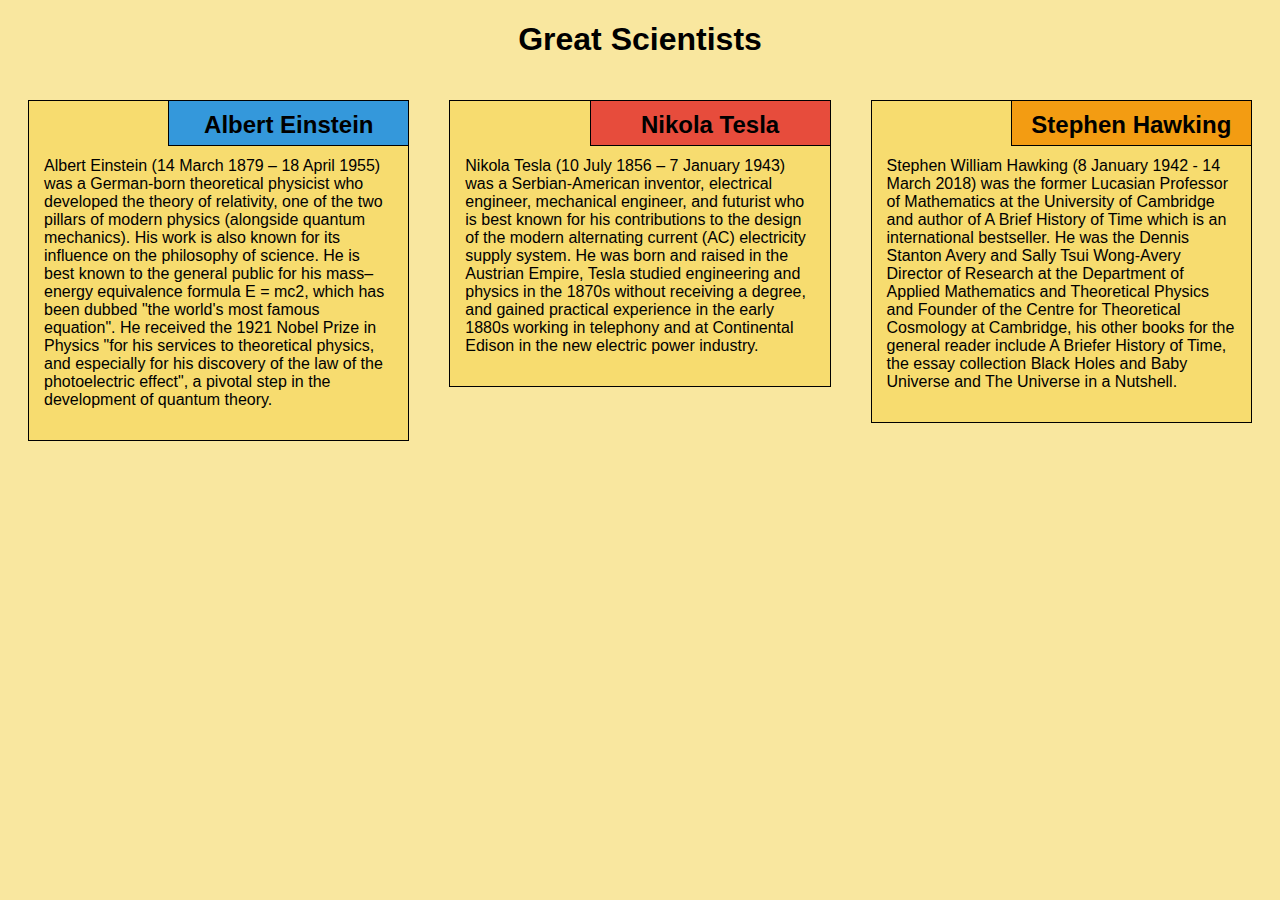
<file: module2-solution/index.html>
<!DOCTYPE html>
<html>

    <head>
        <meta charset="utf-8">
        <meta name="viewport" content="width=device-width, initial-scale=1">
        <title>Assignment Solution for Module 2</title>
        <link rel="stylesheet" href="style.css">
    </head>

    <body>
        <h1>Great Scientists</h1>
        <div class="row">
            <div class="col-lg-4 col-md-6 col-sm-12">
                <section class="Albert">
                    <h2>Albert Einstein</h2>
                    <p>
                        Albert Einstein (14 March 1879 – 18 April 1955) was a German-born theoretical physicist who developed the theory of relativity, 
                        one of the two pillars of modern physics (alongside quantum mechanics). His work is also known for its influence on the philosophy 
                        of science. He is best known to the general public for his mass–energy equivalence formula E = mc2, which has been dubbed "the 
                        world's most famous equation". He received the 1921 Nobel Prize in Physics "for his services to theoretical physics, and especially 
                        for his discovery of the law of the photoelectric effect", a pivotal step in the development of quantum theory.
                    </p>
                </section>
            </div>
            <div class="col-lg-4 col-md-6 col-sm-12">
                <section class="Tesla">
                    <h2>Nikola Tesla</h2>
                    <p>
                        Nikola Tesla (10 July 1856 – 7 January 1943) was a Serbian-American inventor, electrical engineer, mechanical engineer, and futurist 
                        who is best known for his contributions to the design of the modern alternating current (AC) electricity supply system. He was born 
                        and raised in the Austrian Empire, Tesla studied engineering and physics in the 1870s without receiving a degree, and gained practical 
                        experience in the early 1880s working in telephony and at Continental Edison in the new electric power industry.
                    </p>
                </section>
            </div>
            <div class="col-lg-4 col-md-12 col-sm-12">
                <section class="Stephen">
                    <h2>Stephen Hawking</h2>
                    <p>
                        Stephen William Hawking (8 January 1942 - 14 March 2018) was the former Lucasian Professor of Mathematics at the University of Cambridge
                        and author of A Brief History of Time which is an international bestseller. He was the Dennis Stanton Avery and Sally Tsui Wong-Avery 
                        Director of Research at the Department of Applied Mathematics and Theoretical Physics and Founder of the Centre for Theoretical Cosmology 
                        at Cambridge, his other books for the general reader include A Briefer History of Time, the essay collection Black Holes and Baby Universe 
                        and The Universe in a Nutshell.
                    </p>
                </section>
            </div>
        </div>
    </body>

</html>
</file>
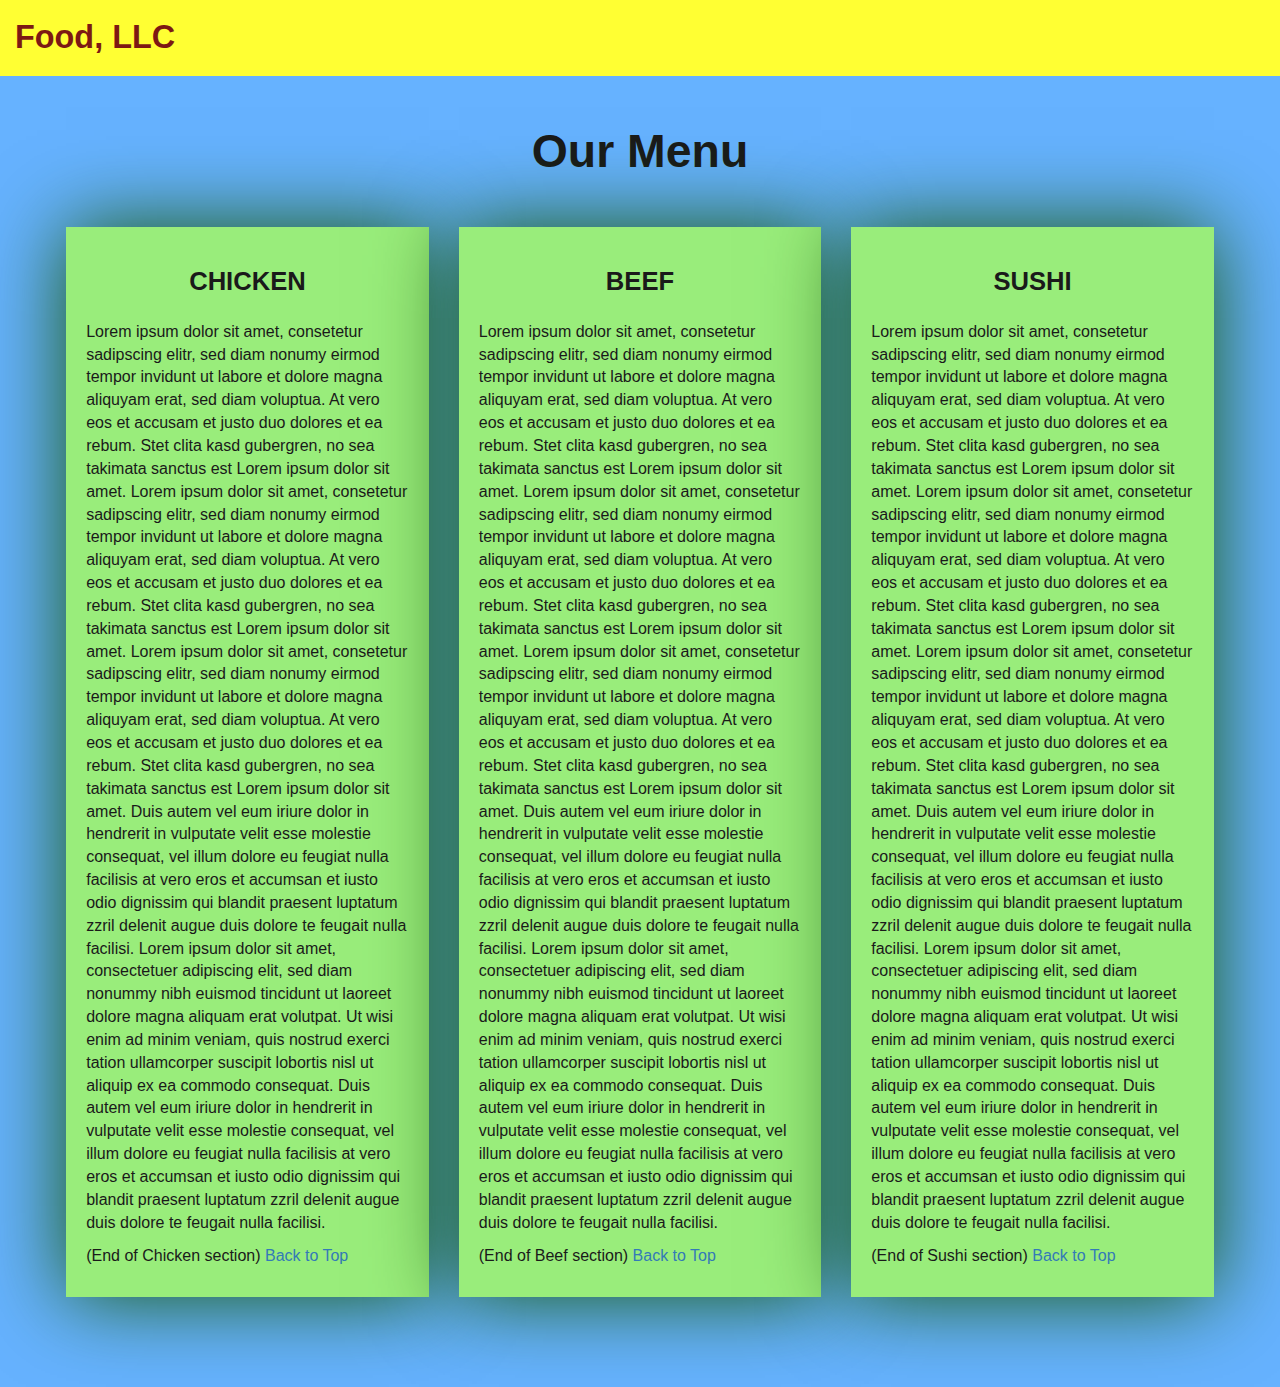
<file: module3-solution/index.html>
<!DOCTYPE html>
<html>

<head>
    <meta charset="utf-8">
    <meta http-equiv="X-UA-Compatible" content="IE=edge">
    <meta name="viewport" content="width=device-width, initial-scale=1">
    <title>Assignment Solution for Module 3</title>
    <link rel="stylesheet" href="https://maxcdn.bootstrapcdn.com/bootstrap/3.4.1/css/bootstrap.min.css">
    <link rel="stylesheet" href="css/styles.css">
</head>

<body>
    <header>
        <nav id="header-nav" class="navbar navbar-default">
            <div class="container-fluid">
                <div class="navbar-header">
                    <div class="navbar-brand">
                        <a href="index.html">
                            <h1>Food, LLC</h1>
                        </a>
                    </div>

                    <button type="button" class="navbar-toggle collapsed visible-xs" 
                    data-toggle="collapse" data-target="#collapsable-nav" aria-expanded="false">
                        <span class="sr-only">Toggle Navigation</span>
                        <span class="icon-bar"></span>
                        <span class="icon-bar"></span>
                        <span class="icon-bar"></span>
                    </button>
                </div>

                <div id="collapsable-nav" class="collapse navbar-collapse">
                    <ul id="nav-list" class="nav navbar-nav navbar-right visible-xs text-center">
                        <li>
                            <a href="#chicken-tile"><br class="hidden-xs"> Chicken</a>
                        </li>
                        <li>
                            <a href="#beef-tile"><br class="hidden-xs"> Beef</a>
                        </li>
                        <li>
                            <a href="#sushi-tile"><br class="hidden-xs"> Sushi</a>
                        </li>
                    </ul>
                </div>
            </div>
        </nav>
    </header>

    <div id="main-content" class="container">
        <h2 id="top-heading" class="text-center">Our Menu</h2>
        <div id="home-tiles" class="row">
            <div class="col-md-4 col-sm-6 col-xs-12">
                <div id="chicken-tile">
                    <section>
                        <h3 class="text-center">CHICKEN</h3>
                        <p>
                            Lorem ipsum dolor sit amet, consetetur sadipscing elitr, sed diam nonumy eirmod tempor invidunt ut labore et dolore magna aliquyam erat, sed diam voluptua. At vero eos et accusam et justo duo dolores et ea rebum. Stet clita kasd gubergren, no sea takimata
                            sanctus est Lorem ipsum dolor sit amet. Lorem ipsum dolor sit amet, consetetur sadipscing elitr, sed diam nonumy eirmod tempor invidunt ut labore et dolore magna aliquyam erat, sed diam voluptua. At vero eos et accusam et justo
                            duo dolores et ea rebum. Stet clita kasd gubergren, no sea takimata sanctus est Lorem ipsum dolor sit amet. Lorem ipsum dolor sit amet, consetetur sadipscing elitr, sed diam nonumy eirmod tempor invidunt ut labore et dolore
                            magna aliquyam erat, sed diam voluptua. At vero eos et accusam et justo duo dolores et ea rebum. Stet clita kasd gubergren, no sea takimata sanctus est Lorem ipsum dolor sit amet. Duis autem vel eum iriure dolor in hendrerit
                            in vulputate velit esse molestie consequat, vel illum dolore eu feugiat nulla facilisis at vero eros et accumsan et iusto odio dignissim qui blandit praesent luptatum zzril delenit augue duis dolore te feugait nulla facilisi.
                            Lorem ipsum dolor sit amet, consectetuer adipiscing elit, sed diam nonummy nibh euismod tincidunt ut laoreet dolore magna aliquam erat volutpat. Ut wisi enim ad minim veniam, quis nostrud exerci tation ullamcorper suscipit
                            lobortis nisl ut aliquip ex ea commodo consequat. Duis autem vel eum iriure dolor in hendrerit in vulputate velit esse molestie consequat, vel illum dolore eu feugiat nulla facilisis at vero eros et accumsan et iusto odio dignissim
                            qui blandit praesent luptatum zzril delenit augue duis dolore te feugait nulla facilisi.
                        </p>
                        <p>
                            (End of Chicken section) <a href="#top-heading">Back to Top</a>
                        </p>
                    </section>
                </div>
            </div>
            <div class="col-md-4 col-sm-6 col-xs-12">
                <div id="beef-tile">
                    <section>
                        <h3 class="text-center">BEEF</h3>
                        <p>
                            Lorem ipsum dolor sit amet, consetetur sadipscing elitr, sed diam nonumy eirmod tempor invidunt ut labore et dolore magna aliquyam erat, sed diam voluptua. At vero eos et accusam et justo duo dolores et ea rebum. Stet clita kasd gubergren, no sea takimata
                            sanctus est Lorem ipsum dolor sit amet. Lorem ipsum dolor sit amet, consetetur sadipscing elitr, sed diam nonumy eirmod tempor invidunt ut labore et dolore magna aliquyam erat, sed diam voluptua. At vero eos et accusam et justo
                            duo dolores et ea rebum. Stet clita kasd gubergren, no sea takimata sanctus est Lorem ipsum dolor sit amet. Lorem ipsum dolor sit amet, consetetur sadipscing elitr, sed diam nonumy eirmod tempor invidunt ut labore et dolore
                            magna aliquyam erat, sed diam voluptua. At vero eos et accusam et justo duo dolores et ea rebum. Stet clita kasd gubergren, no sea takimata sanctus est Lorem ipsum dolor sit amet. Duis autem vel eum iriure dolor in hendrerit
                            in vulputate velit esse molestie consequat, vel illum dolore eu feugiat nulla facilisis at vero eros et accumsan et iusto odio dignissim qui blandit praesent luptatum zzril delenit augue duis dolore te feugait nulla facilisi.
                            Lorem ipsum dolor sit amet, consectetuer adipiscing elit, sed diam nonummy nibh euismod tincidunt ut laoreet dolore magna aliquam erat volutpat. Ut wisi enim ad minim veniam, quis nostrud exerci tation ullamcorper suscipit
                            lobortis nisl ut aliquip ex ea commodo consequat. Duis autem vel eum iriure dolor in hendrerit in vulputate velit esse molestie consequat, vel illum dolore eu feugiat nulla facilisis at vero eros et accumsan et iusto odio dignissim
                            qui blandit praesent luptatum zzril delenit augue duis dolore te feugait nulla facilisi.
                        </p>
                        <p>
                            (End of Beef section) <a href="#top-heading">Back to Top</a>
                        </p>
                    </section>
                </div>
            </div>
            <!-- <div class="clearfix visible-md-block"></div> -->
            <div class="col-md-4 col-sm-12 col-xs-12">
                <div id="sushi-tile">
                    <section>
                        <h3 class="text-center">SUSHI</h3>
                        <p>
                            Lorem ipsum dolor sit amet, consetetur sadipscing elitr, sed diam nonumy eirmod tempor invidunt ut labore et dolore magna aliquyam erat, sed diam voluptua. At vero eos et accusam et justo duo dolores et ea rebum. Stet clita kasd gubergren, no sea takimata
                            sanctus est Lorem ipsum dolor sit amet. Lorem ipsum dolor sit amet, consetetur sadipscing elitr, sed diam nonumy eirmod tempor invidunt ut labore et dolore magna aliquyam erat, sed diam voluptua. At vero eos et accusam et justo
                            duo dolores et ea rebum. Stet clita kasd gubergren, no sea takimata sanctus est Lorem ipsum dolor sit amet. Lorem ipsum dolor sit amet, consetetur sadipscing elitr, sed diam nonumy eirmod tempor invidunt ut labore et dolore
                            magna aliquyam erat, sed diam voluptua. At vero eos et accusam et justo duo dolores et ea rebum. Stet clita kasd gubergren, no sea takimata sanctus est Lorem ipsum dolor sit amet. Duis autem vel eum iriure dolor in hendrerit
                            in vulputate velit esse molestie consequat, vel illum dolore eu feugiat nulla facilisis at vero eros et accumsan et iusto odio dignissim qui blandit praesent luptatum zzril delenit augue duis dolore te feugait nulla facilisi.
                            Lorem ipsum dolor sit amet, consectetuer adipiscing elit, sed diam nonummy nibh euismod tincidunt ut laoreet dolore magna aliquam erat volutpat. Ut wisi enim ad minim veniam, quis nostrud exerci tation ullamcorper suscipit
                            lobortis nisl ut aliquip ex ea commodo consequat. Duis autem vel eum iriure dolor in hendrerit in vulputate velit esse molestie consequat, vel illum dolore eu feugiat nulla facilisis at vero eros et accumsan et iusto odio dignissim
                            qui blandit praesent luptatum zzril delenit augue duis dolore te feugait nulla facilisi.
                        </p>
                        <p>
                            (End of Sushi section) <a href="#top-heading">Back to Top</a>
                        </p>
                    </section>
                </div>
            </div>
            <!-- <div class="clearfix visible-lg-block"></div> -->
        </div>
    </div>
    <div class="clearfix visible-lg-block"></div>


    <script src="https://ajax.googleapis.com/ajax/libs/jquery/3.5.1/jquery.min.js"></script>
    <script src="https://maxcdn.bootstrapcdn.com/bootstrap/3.4.1/js/bootstrap.min.js"></script>

</body>

</html>
</file>
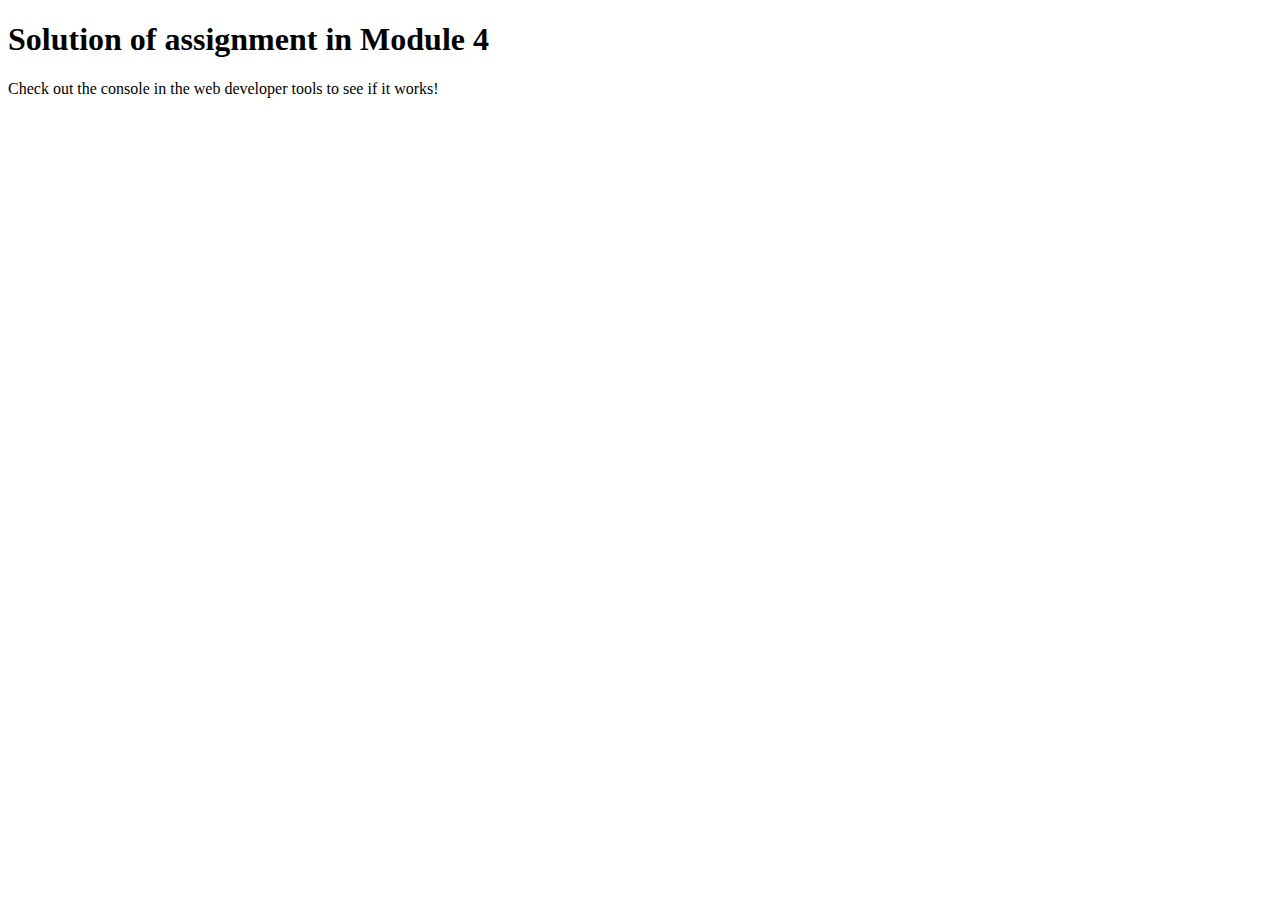
<file: module4-solution/index.html>
<!DOCTYPE html>
<html>
    <head>
        <meta charset="utf-8">
        <title>Assignment Solution for Module 4</title>
        <script src="SpeakHello.js"></script>
        <script src="SpeakGoodBye.js"></script>
        <script src="script.js"></script>
    </head>

    <body>
        <h1>Solution of assignment in Module 4</h1>
        <p>
            Check out the console in the web developer tools to see if it works!
        </p>
    </body>

</html>
</file>
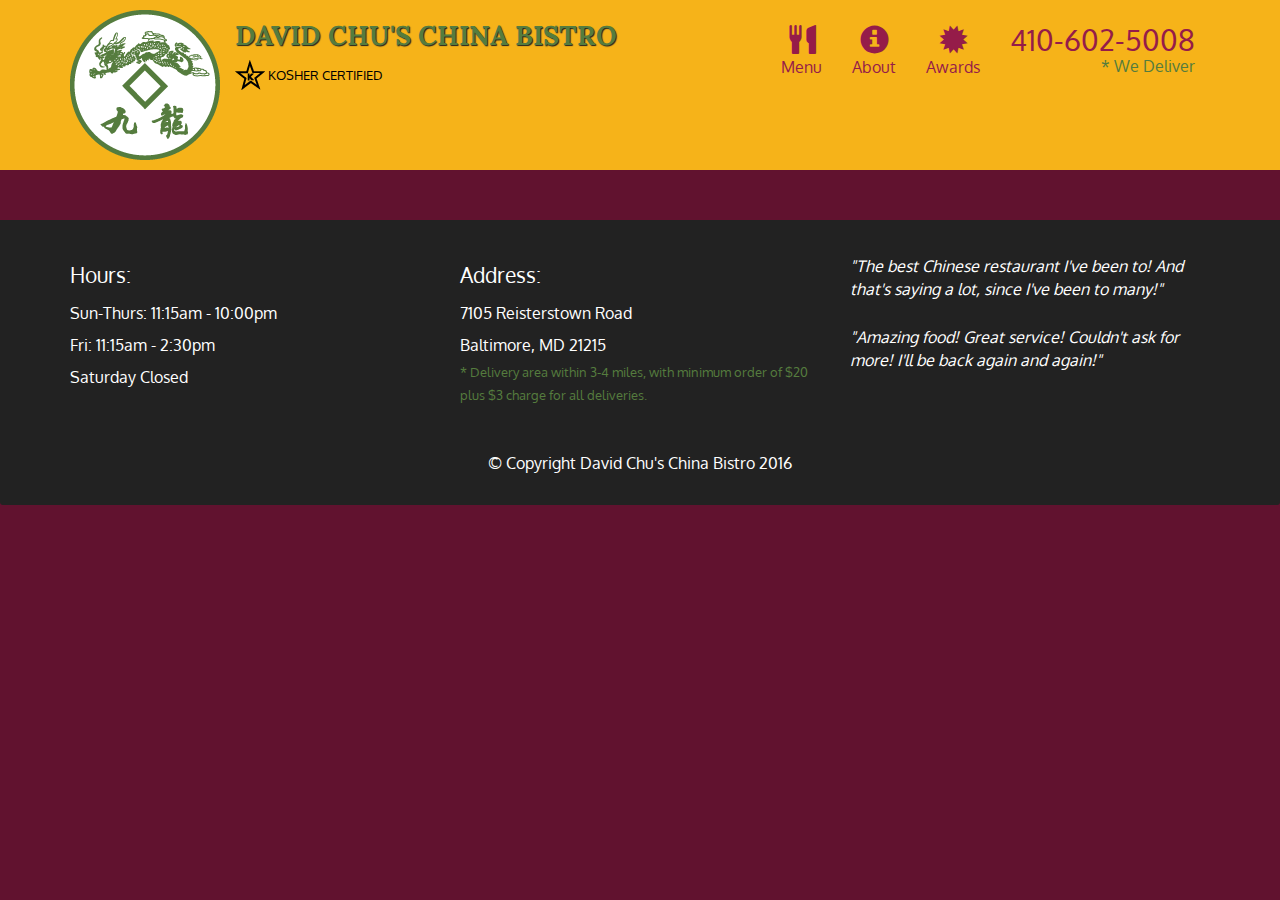
<file: module5-solution/index.html>
<!doctype html>
<html lang="en">
  <head>
    <meta charset="utf-8">
    <meta http-equiv="X-UA-Compatible" content="IE=edge">
    <meta name="viewport" content="width=device-width, initial-scale=1">
    <title>David Chu's China Bistro</title>
    <link rel="stylesheet" href="https://maxcdn.bootstrapcdn.com/bootstrap/3.3.7/css/bootstrap.min.css" integrity="sha384-BVYiiSIFeK1dGmJRAkycuHAHRg32OmUcww7on3RYdg4Va+PmSTsz/K68vbdEjh4u" crossorigin="anonymous">
    <link rel="stylesheet" href="css/styles.css">
    
    <link href='https://fonts.googleapis.com/css?family=Oxygen:400,300,700' rel='stylesheet' type='text/css'>
    <link href='https://fonts.googleapis.com/css?family=Lora' rel='stylesheet' type='text/css'>
  </head>
<body>
  <header>
    <nav id="header-nav" class="navbar navbar-default">
      <div class="container">
        <div class="navbar-header">
          <a href="index.html" class="pull-left visible-md visible-lg">
            <div id="logo-img" alt="Logo image"></div>
          </a>

          <div class="navbar-brand">
            <a href="index.html"><h1>David Chu's China Bistro</h1></a>
            <p>
              <img src="images/star-k-logo.png" alt="Kosher certification">
              <span>Kosher Certified</span>
            </p>
          </div>

          <button id="navbarToggle" type="button" class="navbar-toggle collapsed" data-toggle="collapse" data-target="#collapsable-nav" aria-expanded="false">
            <span class="sr-only">Toggle navigation</span>
            <span class="icon-bar"></span>
            <span class="icon-bar"></span>
            <span class="icon-bar"></span>
          </button>
        </div>
        
        <div id="collapsable-nav" class="collapse navbar-collapse">
           <ul id="nav-list" class="nav navbar-nav navbar-right">
            <li id="navHomeButton" class="visible-xs active">
              <a href="index.html">
                <span class="glyphicon glyphicon-home"></span> Home</a>
            </li>
            <li id="navMenuButton">
              <a href="#" onclick="$dc.loadMenuCategories();">
                <span class="glyphicon glyphicon-cutlery"></span><br class="hidden-xs"> Menu</a>
            </li>
            <li>
              <a href="#">
                <span class="glyphicon glyphicon-info-sign"></span><br class="hidden-xs"> About</a>
            </li>
            <li>
              <a href="#">
                <span class="glyphicon glyphicon-certificate"></span><br class="hidden-xs"> Awards</a>
            </li>
            <li id="phone" class="hidden-xs">
              <a href="tel:410-602-5008">
                <span>410-602-5008</span></a><div>* We Deliver</div>
            </li>
          </ul><!-- #nav-list -->
        </div><!-- .collapse .navbar-collapse -->
      </div><!-- .container -->
    </nav><!-- #header-nav -->
  </header>

  <div id="call-btn" class="visible-xs">
    <a class="btn" href="tel:410-602-5008">
    <span class="glyphicon glyphicon-earphone"></span>
    410-602-5008
    </a>
  </div>
  <div id="xs-deliver" class="text-center visible-xs">* We Deliver</div>

  <div id="main-content" class="container"></div>

  <footer class="panel-footer">
    <div class="container">
      <div class="row">
        <section id="hours" class="col-sm-4">
          <span>Hours:</span><br>
          Sun-Thurs: 11:15am - 10:00pm<br>
          Fri: 11:15am - 2:30pm<br>
          Saturday Closed
          <hr class="visible-xs">
        </section>
        <section id="address" class="col-sm-4">
          <span>Address:</span><br>
          7105 Reisterstown Road<br>
          Baltimore, MD 21215
          <p>* Delivery area within 3-4 miles, with minimum order of $20 plus $3 charge for all deliveries.</p>
          <hr class="visible-xs">
        </section>
        <section id="testimonials" class="col-sm-4">
          <p>"The best Chinese restaurant I've been to! And that's saying a lot, since I've been to many!"</p>
          <p>"Amazing food! Great service! Couldn't ask for more! I'll be back again and again!"</p>
        </section>
      </div>
      <div class="text-center">&copy; Copyright David Chu's China Bistro 2016</div>
    </div>
  </footer>

  <!-- jQuery (Bootstrap JS plugins depend on it) -->
  <script src="https://code.jquery.com/jquery-3.5.1.slim.min.js" integrity="sha384-DfXdz2htPH0lsSSs5nCTpuj/zy4C+OGpamoFVy38MVBnE+IbbVYUew+OrCXaRkfj" crossorigin="anonymous"></script>
  <script src="https://stackpath.bootstrapcdn.com/bootstrap/4.5.0/js/bootstrap.min.js" integrity="sha384-OgVRvuATP1z7JjHLkuOU7Xw704+h835Lr+6QL9UvYjZE3Ipu6Tp75j7Bh/kR0JKI" crossorigin="anonymous"></script>
  <script src="js/ajax-utils.js"></script>
  <script src="js/script.js"></script>
</body>
</html>
</file>
<file: module2-solution/style.css>
*{
    box-sizing: border-box;
    font-family: Arial, Helvetica, sans-serif;
}

body{
    background-color: #F9E79F;
}

h1{
    color: black;
    text-align: center;
}

section{
    border: 1px solid black;
    background-color: #F7DC6F;
    margin: 20px;
}

.row{
    width: 100%;
}

section>h2{
    float: right;
    border-bottom: 1px solid black;
    border-left: 1px solid black;
    margin: 0;
    width: 240px;
    height: 45px;
    text-align: center;
    font-size: 24px;
    font-weight: bold;
    padding: 10px 0px 9px 0px;
}

section.Albert>h2{
    background-color: #3498DB;
}

section.Tesla>h2{
    background-color: #E74C3C;
}
section.Stephen>h2{
    background-color: #F39C12;
}

section>p{
    padding: 40px 15px 15px 15px;
}

/* Desktop view */

@media (min-width: 992px) {
    .col-lg-1, .col-lg-2, .col-lg-3, .col-lg-4, .col-lg-5, .col-lg-6,
    .col-lg-7, .col-lg-8, .col-lg-9, .col-lg-10, .col-lg-11, .col-lg-12
    {
        float: left;
    }
    .col-lg-1 {
        width: 8.33%;
    }
    .col-lg-2 {
        width: 16.66%;
    }
    .col-lg-3 {
        width: 25%;
    }
    .col-lg-4 {
        width: 33.33%;
    }
    .col-lg-5 {
        width: 41.66%;
    }
    .col-lg-6 {
        width: 50%;
    }
    .col-lg-7 {
        width: 58.33%;
    }
    .col-lg-8 {
        width: 66.66%;
    }
    .col-lg-9 {
        width: 74.99%;
    }
    .col-lg-10 {
        width: 83.33%;
    }
    .col-lg-11 {
        width: 91.66%;
    }
    .col-lg-12 {
        width: 100%;
    }
}

/* Tablet view */

@media (min-width: 768px) and (max-width: 991px) {
    .col-md-1, .col-md-2, .col-md-3, .col-md-4, .col-md-5, .col-md-6,
    .col-md-7, .col-md-8, .col-md-9, .col-md-10, .col-md-11, .col-md-12
    {
        float: left;
    }
    .col-md-1 {
        width: 8.33%;
    }
    .col-md-2 {
        width: 16.66%;
    }
    .col-md-3 {
        width: 25%;
    }
    .col-md-4 {
        width: 33.33%;
    }
    .col-md-5 {
        width: 41.66%;
    }
    .col-md-6 {
        width: 50%;
    }
    .col-md-7 {
        width: 58.33%;
    }
    .col-md-8 {
        width: 66.66%;
    }
    .col-md-9 {
        width: 74.99%;
    }
    .col-md-10 {
        width: 83.33%;
    }
    .col-md-11 {
        width: 91.66%;
    }
    .col-md-12 {
        width: 100%;
    }
}

/* Mobile view */

@media (max-width: 767px) {
    .col-sm-1, .col-sm-2, .col-sm-3, .col-sm-4, .col-sm-5, .col-sm-6,
    .col-sm-7, .col-sm-8, .col-sm-9, .col-sm-10, .col-sm-11, .col-sm-12
    {
        float: left;
    }
    .col-sm-1 {
        width: 8.33%;
    }
    .col-sm-2 {
        width: 16.66%;
    }
    .col-sm-3 {
        width: 25%;
    }
    .col-sm-4 {
        width: 33.33%;
    }
    .col-sm-5 {
        width: 41.66%;
    }
    .col-sm-6 {
        width: 50%;
    }
    .col-sm-7 {
        width: 58.33%;
    }
    .col-sm-8 {
        width: 66.66%;
    }
    .col-sm-9 {
        width: 74.99%;
    }
    .col-sm-10 {
        width: 83.33%;
    }
    .col-sm-11 {
        width: 91.66%;
    }
    .col-sm-12 {
        width: 100%;
    }
}
</file>
<file: module3-solution/css/styles.css>
body {
    font-size: 16px;
    font-family: Arial, Helvetica, sans-serif;
    color: #1a1a1a;
    background-color: #66B2FF;
}


/** HEADER **/

#header-nav {
    background-color: #ffff33;
    border-radius: 0;
    border: 0;
}

#header-nav button {
    margin-top: 22px;
}

.navbar-default .navbar-toggle:focus, .navbar-default .navbar-toggle:hover {
    background-color: #fce29e;
}

.navbar-collapse {
    border-top: 0;
}

.navbar-brand, .navbar-nav li a {
    line-height: 76px;
    height: 76px;
    padding-top: 0;
}

.navbar-brand h1 {
    color: #7d1913;
    font-family: Helvetica, sans-serif;
    font-weight: bolder;
    font-size: 1.8em;
}

.navbar-brand a:hover {
    text-decoration: none;
    text-shadow: 1px 1px 1px #fe9797;
}

#nav-list {
    background-color: #e4af34;
}

#nav-list a {
    font-weight: bolder;
    color: #282828;
    font-size: 1.2em;
}

#nav-list a:hover {
    color: #202020;
    background-color: #fce29e;
}

.navbar-header button.navbar-toggle, .navbar-header .icon-bar {
    border: 1px solid #7d1913;
}


/** END HEADER */


/** HOME PAGE **/

#main-content {
    width: 92%;
    margin-bottom: 30px;
}

#main-content h2 {
    font-size: 2.9em;
    font-weight: bold;
    margin-top: 30px;
    margin-bottom: 50px;
}

#main-content h3 {
    font-size: 1.6em;
    font-weight: bold;
    margin-bottom: 1em;
}

#chicken-tile, #beef-tile, #sushi-tile {
    width: 100%;
    padding: 20px;
    background-color: #99ed7b;
    margin-bottom: 60px;
    box-shadow: 0 0 80px #18580b;
}

/** END OF HOME PAGE **/
</file>
<file: module5-solution/css/styles.css>
body {
  font-size: 16px;
  color: #fff;
  background-color: #61122f;
  font-family: 'Oxygen', sans-serif;
}

/** HEADER **/
#header-nav {
  background-color: #f6b319;
  border-radius: 0;
  border: 0;
}

#logo-img {
  background: url('../images/restaurant-logo_large.png') no-repeat;
  width: 150px;
  height: 150px;
  margin: 10px 15px 10px 0;
}

.navbar-brand {
  padding-top: 25px;
}
.navbar-brand h1 { /* Restaurant name */
  font-family: 'Lora', serif;
  color: #557c3e;
  font-size: 1.5em;
  text-transform: uppercase;
  font-weight: bold;
  text-shadow: 1px 1px 1px #222;
  margin-top: 0;
  margin-bottom: 0;
  line-height: .75;
}
.navbar-brand a:hover, .navbar-brand a:focus {
  text-decoration: none;
}
.navbar-brand p { /* Kosher cert */
  color: #000;
  text-transform: uppercase;
  font-size: .7em;
  margin-top: 15px;
}
.navbar-brand p span { /* Star-K */
  vertical-align: middle;
}

#nav-list {
  margin-top: 10px;
}
#nav-list a {
  color: #951C49;
  text-align: center;
}
#nav-list a:hover {
  background: #E7E7E7;
}
#nav-list a span {
  font-size: 1.8em;
}

#phone {
  margin-top: 5px;
}
#phone a { /* Phone number */
  text-align: right;
  padding-bottom: 0;
}
#phone div { /* We Deliver */
  color: #557c3e;
  text-align: right;
  padding-right: 15px;
}

.navbar-header button.navbar-toggle, .navbar-header .icon-bar {
  border: 1px solid #61122f;
}
.navbar-header button.navbar-toggle {
  clear: both;
  margin-top: -30px;
}
/* END HEADER */

/* FOOTER */
.panel-footer {
  margin-top: 30px;
  padding-top: 35px;
  padding-bottom: 30px;
  background-color: #222;
  border-top: 0;
}
.panel-footer div.row {
  margin-bottom: 35px;
}
#hours, #address {
  line-height: 2;
}
#hours > span, #address > span {
  font-size: 1.3em;
}
#address p {
  color: #557c3e;
  font-size: .8em;
  line-height: 1.8;
}
#testimonials {
  font-style: italic;
}
#testimonials p:nth-child(2) {
  margin-top: 25px;
}
/* END FOOTER */



/* HOME PAGE */
.container .jumbotron {
  box-shadow: 0 0 50px #3F0C1F;
  border: 2px solid #3F0C1F;
}

#menu-tile, #specials-tile, #map-tile {
  height: 250px;
  width: 100%;
  margin-bottom: 15px;
  position: relative;
  border: 2px solid #3F0C1F;
  overflow: hidden;
}
#menu-tile:hover, #specials-tile:hover, #map-tile:hover {
  box-shadow: 0 1px 5px 1px #cccccc;
}
#menu-tile {
  background: url('../images/menu-tile.jpg') no-repeat;
  background-position: center;
}
#specials-tile {
  background: url('../images/specials-tile.jpg') no-repeat;
  background-position: center;
}
#menu-tile span, #specials-tile span, #map-tile span {
  position: absolute;
  bottom: 0;
  right: 0;
  width: 100%;
  text-align: center;
  font-size: 1.6em;
  text-transform: uppercase;
  background-color: #000;
  color: #fff;
  opacity: .8;
}
/* END HOME PAGE */

/* MENU CATEGORIES PAGE */
.category-tile { 
  position: relative;
  border: 2px solid #3F0C1F;
  overflow: hidden;
  width: 200px;
  height: 200px;
  margin: 0 auto 15px;
}
.category-tile span {
  position: absolute;
  bottom: 0;
  right: 0;
  width: 100%;
  text-align: center;
  font-size: 1.2em;
  text-transform: uppercase;
  background-color: #000;
  color: #fff;
  opacity: .8;
}
.category-tile:hover {
  box-shadow: 0 1px 5px 1px #cccccc;
}

#menu-categories-title + div {
  margin-bottom: 50px;
}
/* END MENU CATEGORIES PAGE */

/* SINGLE CATEGORY PAGE */
.menu-item-tile {
  margin-bottom: 25px;
}
.menu-item-tile hr {
  width: 80%;
}
.menu-item-tile .menu-item-price {
  font-size: 1.1em;
  text-align: right;
  margin-top: -15px;
  margin-right: -15px;
}
.menu-item-tile .menu-item-price span {
  font-size: .6em;
}
.menu-item-photo {
  position: relative;
  border: 2px solid #3F0C1F; 
  overflow: hidden;
  padding: 0;
  margin-right: -15px;
  margin-left: auto;
  margin-bottom: 20px;
  max-width: 250px;
}
.menu-item-photo div {
  position: absolute;
  bottom: 0;
  right: 0;
  width: 80px;
  background-color: #557c3e;
  text-align: center;
}
.menu-item-description {
  padding-right: 30px;
}
h3.menu-item-title {
  margin: 0 0 10px;
}
.menu-item-details {
  font-size: .9em;
  font-style: italic;
}
/* END SINGLE CATEGORY PAGE */


/********** Large devices only **********/
@media (min-width: 1200px) {
  .container .jumbotron {
    background: url('../images/jumbotron_1200.jpg') no-repeat;
    height: 675px;
  }
}

/********** Medium devices only **********/
@media (min-width: 992px) and (max-width: 1199px) {
  /* Header */
  #logo-img {
    background: url('../images/restaurant-logo_medium.png') no-repeat;
    width: 100px;
    height: 100px;
    margin: 5px 5px 5px 0;
  }
  /* End Header */

  /* Home Page */
  .container .jumbotron {
    background: url('../images/jumbotron_992.jpg') no-repeat;
    height: 558px;
  }
  /* End Home Page */
}

/********** Small devices only **********/
@media (min-width: 768px) and (max-width: 991px) {
  /* Home Page */
  .container .jumbotron {
    background: url('../images/jumbotron_768.jpg') no-repeat;
    height: 432px;
  }
  /* End Home Page */
}

/********** Extra small devices only **********/
@media (max-width: 767px) {
  /* Header */
  .navbar-brand {
    padding-top: 10px;
    height: 80px;
  }
  .navbar-brand h1 { /* Restaurant name */
    padding-top: 10px;
    font-size: 5vw; /* 1vw = 1% of viewport width */
  }
  .navbar-brand p { /* Kosher cert */
    font-size: .6em;
    margin-top: 12px;
  }
  .navbar-brand p img { /* Star-K */
    height: 20px;
  }

  #collapsable-nav a { /* Collapsed nav menu text */
    font-size: 1.2em;
  }
  #collapsable-nav a span { /* Collapsed nav menu glyph */
    font-size: 1em;
    margin-right: 5px;
  }

  #call-btn > a {
    font-size: 1.5em;
    display: block;
    margin: 0 20px;
    padding: 10px;
    border: 2px solid #fff;
    background-color: #f6b319;
    color: #951c49;
  }
  #xs-deliver {
    margin-top: 5px;
    font-size: .7em;
    letter-spacing: .1em;
    text-transform: uppercase;
  }
  /* End Header */

  /* Footer */
  .panel-footer section {
    margin-bottom: 30px;
    text-align: center;
  }
  .panel-footer section:nth-child(3) {
    margin-bottom: 0; /* margin already exists on the whole row */
  }
  .panel-footer section hr {
    width: 50%;
  }
  /* End Footer */

  /* Home Page */
  .container .jumbotron {
    margin-top: 30px;
    padding: 0;
  }
  #menu-tile, #specials-tile {
    width: 360px;
    margin: 0 auto 15px;
  }

  .menu-item-photo {
    margin-right: auto;
  }
  .menu-item-tile .menu-item-price {
    text-align: center;
  }
  .menu-item-description {
    text-align: center;;
  }
}


/********** Super extra small devices Only :-) (e.g., iPhone 4) **********/
@media (max-width: 479px) {
  /* Header */
  .navbar-brand h1 { /* Restaurant name */
    padding-top: 5px;
    font-size: 6vw;
  }
  /* End Header */
  
  /* Home page */
  #menu-tile, #specials-tile {
    width: 280px;
    margin: 0 auto 15px;
  }

  .col-xxs-12 {
    position: relative;
    min-height: 1px;
    padding-right: 15px;
    padding-left: 15px;
    float: left;
    width: 100%;
  }
}
</file>
